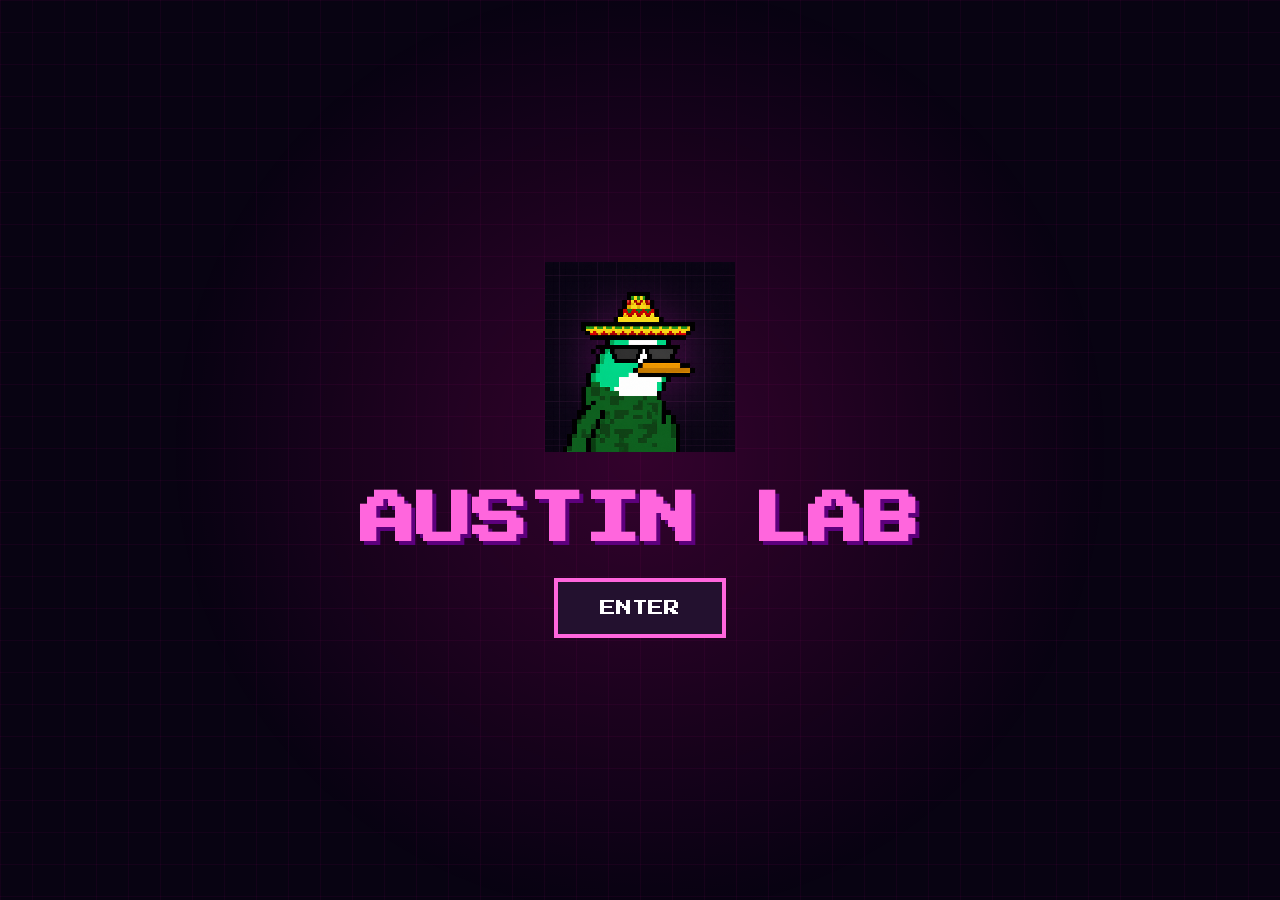
<file: index.html>
<!DOCTYPE html>
<html lang="en">

<head>

<meta charset="UTF-8">
<meta name="viewport" content="width=device-width, initial-scale=1.0">

<title>Austin Lab</title>

<link rel="preconnect" href="https://fonts.googleapis.com">
<link rel="preconnect" href="https://fonts.gstatic.com" crossorigin>

<link href="https://fonts.googleapis.com/css2?family=Press+Start+2P&family=Inter:wght@400;600&display=swap" rel="stylesheet">

<link rel="stylesheet" href="style.css">

</head>

<body>

<div class="bg-grid"></div>
<div class="bg-glow"></div>

<section class="hero">

<img src="penguin.png" class="penguin" alt="Austin Penguin">

<h1>AUSTIN LAB</h1>

<a href="lab.html" class="btn">
ENTER 
</a>

</section>

</body>

</html>
</file>
<file: style.css>
*{
    margin:0;
    padding:0;
    box-sizing:border-box;
    scroll-behavior:smooth;
}

body{
    background:#080312;
    color:#fff;
    font-family:'Inter',sans-serif;
    overflow-x:hidden;
}

/* GLOBAL */

img{
    max-width:100%;
    display:block;
}

/* BACKGROUND */

.bg-grid{
    position:fixed;
    inset:0;
    z-index:-2;

    background-image:
    linear-gradient(rgba(255,0,170,.05) 1px,transparent 1px),
    linear-gradient(90deg,rgba(255,0,170,.05) 1px,transparent 1px);

    background-size:32px 32px;
}

.bg-glow{
    position:fixed;
    inset:0;
    z-index:-1;

    background:
    radial-gradient(circle at center,
    rgba(255,0,170,.18),
    transparent 60%);
}

/* HOME PAGE */

.hero{

    height:100vh;

    display:flex;

    flex-direction:column;

    justify-content:center;

    align-items:center;

    text-align:center;

    padding:20px;

}

.penguin{

    width:190px;

    height:auto;

    margin-bottom:40px;

    image-rendering:pixelated;

}

h1{

    font-family:'Press Start 2P',cursive;

    font-size:56px;

    color:#ff66dd;

    text-shadow:4px 4px #5d007d;

    margin-bottom:30px;

}

.subtitle{

    color:#d5b6ff;

    margin-bottom:50px;

    letter-spacing:2px;

}

.btn{

    display:inline-block;

    padding:18px 42px;

    border:4px solid #ff66dd;

    background:#23112f;

    color:white;

    text-decoration:none;

    font-family:'Press Start 2P',cursive;

    transition:.25s;

}

.btn:hover{

    background:#ff44cc;

    box-shadow:0 0 20px #ff44cc;

    transform:translateY(-4px);

}

/* TOP BAR */

.topbar{

    padding:40px 0;

    text-align:center;

}

.logo{

    color:#ff66dd;

    text-decoration:none;

    font-family:'Press Start 2P',cursive;

    font-size:18px;

}

/* LAB */

.lab{

    max-width:1200px;

    margin:auto;

    padding:50px 25px 100px;

}

.lab h2{

    text-align:center;

    font-family:'Press Start 2P',cursive;

    color:#ff66dd;

    font-size:24px;

    margin-bottom:50px;

}/* CARDS */

.cards{

    display:grid;

    grid-template-columns:repeat(auto-fit,minmax(300px,1fr));

    gap:30px;

}

.card{

    background:#12081c;

    border:1px solid #2d1c39;

    border-radius:18px;

    padding:28px;

    transition:.25s;

}

.card:hover{

    transform:translateY(-6px);

    border-color:#ff66dd;

    box-shadow:0 0 30px rgba(255,68,204,.18);

}

.avatar{

    width:88px;

    height:88px;

    margin:0 auto 22px;

    border-radius:50%;

    background:#fff;

    padding:10px;

}

.card h3{

    text-align:center;

    font-family:'Press Start 2P',cursive;

    color:#ff66dd;

    font-size:15px;

    margin-bottom:18px;

}

.description{

    text-align:center;

    color:#9b9b9b;

    font-size:14px;

    line-height:1.7;

    margin-bottom:28px;

}

/* STATS */

.stats{

    display:flex;

    flex-direction:column;

    gap:12px;

    margin-bottom:28px;

}

.stat{

    display:flex;

    justify-content:space-between;

    align-items:center;

    padding-bottom:10px;

    border-bottom:1px solid rgba(255,255,255,.05);

}

.stat:last-child{

    border:none;

}

.stat span{

    color:#777;

    font-size:13px;

}

.stat strong{

    color:white;

    font-size:14px;

}

/* METRICS */

.metrics{

    display:grid;

    grid-template-columns:repeat(3,1fr);

    gap:10px;

    margin-bottom:28px;

}

.metrics div{

    background:#0d0815;

    border:1px solid #2b2037;

    border-radius:10px;

    padding:12px;

    text-align:center;

}

.metrics span{

    display:block;

    color:#777;

    font-size:11px;

    margin-bottom:6px;

}

.metrics strong{

    color:#ff66dd;

    font-size:13px;

}
/* ANALYZE BUTTON */

.analyze-btn{

    display:block;

    width:100%;

    text-align:center;

    padding:16px;

    margin-top:10px;

    border:2px solid #ff66dd;

    border-radius:10px;

    text-decoration:none;

    color:#fff;

    font-family:'Press Start 2P',cursive;

    font-size:11px;

    transition:.25s;

}

.analyze-btn:hover{

    background:#ff44cc;

    color:white;

    box-shadow:0 0 20px rgba(255,68,204,.45);

    transform:translateY(-2px);

}

/* ABOUT */

.about{

    margin-top:100px;

    text-align:center;

}

.about h2{

    margin-bottom:35px;

}

.about p{

    max-width:760px;

    margin:auto;

    color:#bfbfbf;

    line-height:2;

    font-size:15px;

}

/* CONTACT */

.contact{

    margin-top:90px;

    text-align:center;

}

.contact h2{

    margin-bottom:30px;

}

.contact a{

    display:inline-block;

    color:#ff66dd;

    text-decoration:none;

    font-size:18px;

    font-weight:600;

    transition:.25s;

}

.contact a:hover{

    color:white;

}

/* MOBILE */

@media(max-width:900px){

.cards{

    grid-template-columns:1fr;

}

.lab{

    padding:35px 20px 80px;

}

.hero{

    padding:30px;

}

h1{

    font-size:36px;

}

.penguin{

    width:150px;

}

.card{

    padding:24px;

}

.metrics{

    grid-template-columns:1fr;

}

.analyze-btn{

    font-size:10px;

}

.about p{

    font-size:14px;

    line-height:1.8;

}

}

@media(max-width:520px){

h1{

    font-size:28px;

}

.logo{

    font-size:15px;

}

.lab h2{

    font-size:18px;

}

.card h3{

    font-size:13px;

}

.description{

    font-size:13px;

}

.stat span{

    font-size:12px;

}

.stat strong{

    font-size:13px;

}

.contact a{

    font-size:16px;

}

}
/* PROJECT PAGE */

.project{

    max-width:760px;

    margin:auto;

    padding:40px 20px 100px;

}

.project-header{

    text-align:center;

    margin-bottom:50px;

}

.project-avatar{

    width:110px;

    height:110px;

    margin:0 auto 25px;

    border-radius:50%;

    background:white;

    padding:12px;

}

.project-header h1{

    font-size:30px;

    margin-bottom:20px;

}

.project-header p{

    color:#9b9b9b;

}

.panel{

    background:#12081c;

    border:1px solid #2b2037;

    border-radius:16px;

    padding:30px;

    margin-bottom:30px;

}

.score{

    text-align:center;

    font-size:72px;

    color:#ff66dd;

    font-family:'Press Start 2P',cursive;

    margin:30px 0;

}

.score-text{

    text-align:center;

    color:#999;

    line-height:1.8;

}

.project-links{

    display:grid;

    gap:16px;

}

.project-links a{

    display:block;

    text-align:center;

    padding:16px;

    border:2px solid #ff66dd;

    border-radius:10px;

    color:white;

    text-decoration:none;

    font-family:'Press Start 2P',cursive;

    font-size:11px;

    transition:.25s;

}

.project-links a:hover{

    background:#ff44cc;

    box-shadow:0 0 20px rgba(255,68,204,.35);

}
</file>
